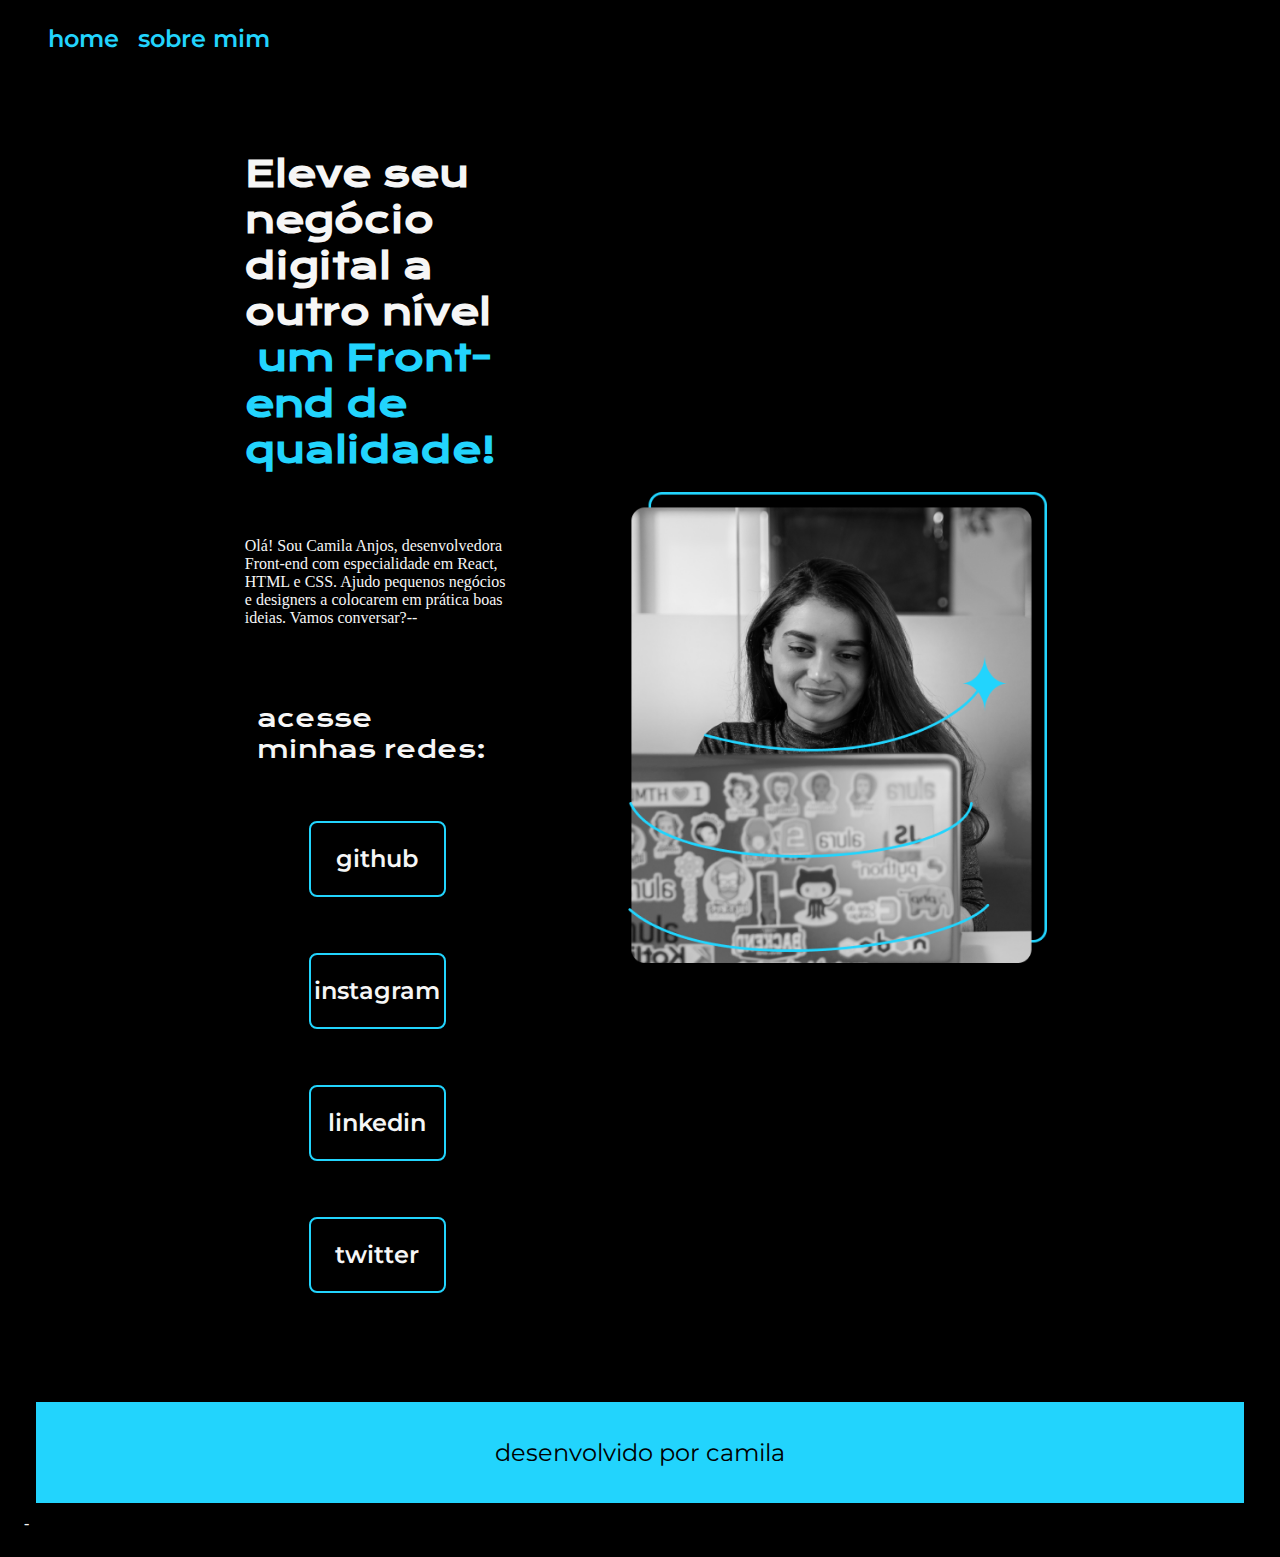
<file: index.html>
<!DOCTYPE html>
<html lang="pt-br">
<head>
    <meta charset="UTF-8">
    <meta http-equiv="x-UA-Compatible" content="IE=edge">
    <meta name="viewport" content="width=device-width, initial-scale=1.0">
    <title>portfolio</title>
    <link rel="stylesheet" href="./styls/style.css">
</head>
<body>
   <header class="cabeçalho">
    <nav class="cabeçalho__menu__link" href="index.html">home</a>
       <a class="cabeçalho__menu__link" href="about.html">sobre mim</a>
       
    </nav>
   </header>
   <main class="apresentacao">
      <section class="apresentacao__conteudo">
         <h1 class="apresentacao__conteudo__titulo">Eleve seu negócio digital a outro nível 
         <strong class="titulo-destaque">um Front-end de qualidade! 
          </strong></h1>
          <p class="apresentacao__conteudo__texto">Olá! Sou Camila Anjos, desenvolvedora Front-end com especialidade em React, HTML e CSS</strong>. Ajudo pequenos negócios e designers a colocarem em prática boas ideias. Vamos conversar?--</p>
          <div class="apresentacao__links">
            <h2 class="apresentacao__links__subtitulo">acesse minhas redes:</h2>
          <a class= "apresentacao__links__navegacao" href="https://github.com/camillaanjos09">github</a>
            <a class="apresentacao__links__navegacao" href="https://instagram.com/camillaanjos__" >instagram</a>
            <a class="apresentacao__links__navegacao" href="https://www.linkedin.com/in/camila-santos-0074622b4?utm_source=share&utm_campaign=share_via&utm_content=profile&utm_medium=android_app" >linkedin</a>
            <a class="apresentacao__links__navegacao" href="https://x.com/camillaanjos?t=FMGmLmJ07VAk2QPePSJ0YA&s=09" >twitter</a>
            
         </div>
      </section>
      

     <img class="apresentacao__imagem" src="./assets/Imagem.png" alt="foto da Joana Ssantos programando">
  </main>   
  <footer class="rodape">
    <p>desenvolvido por camila</p>
  </footer>
</body>
</html>-
</file>
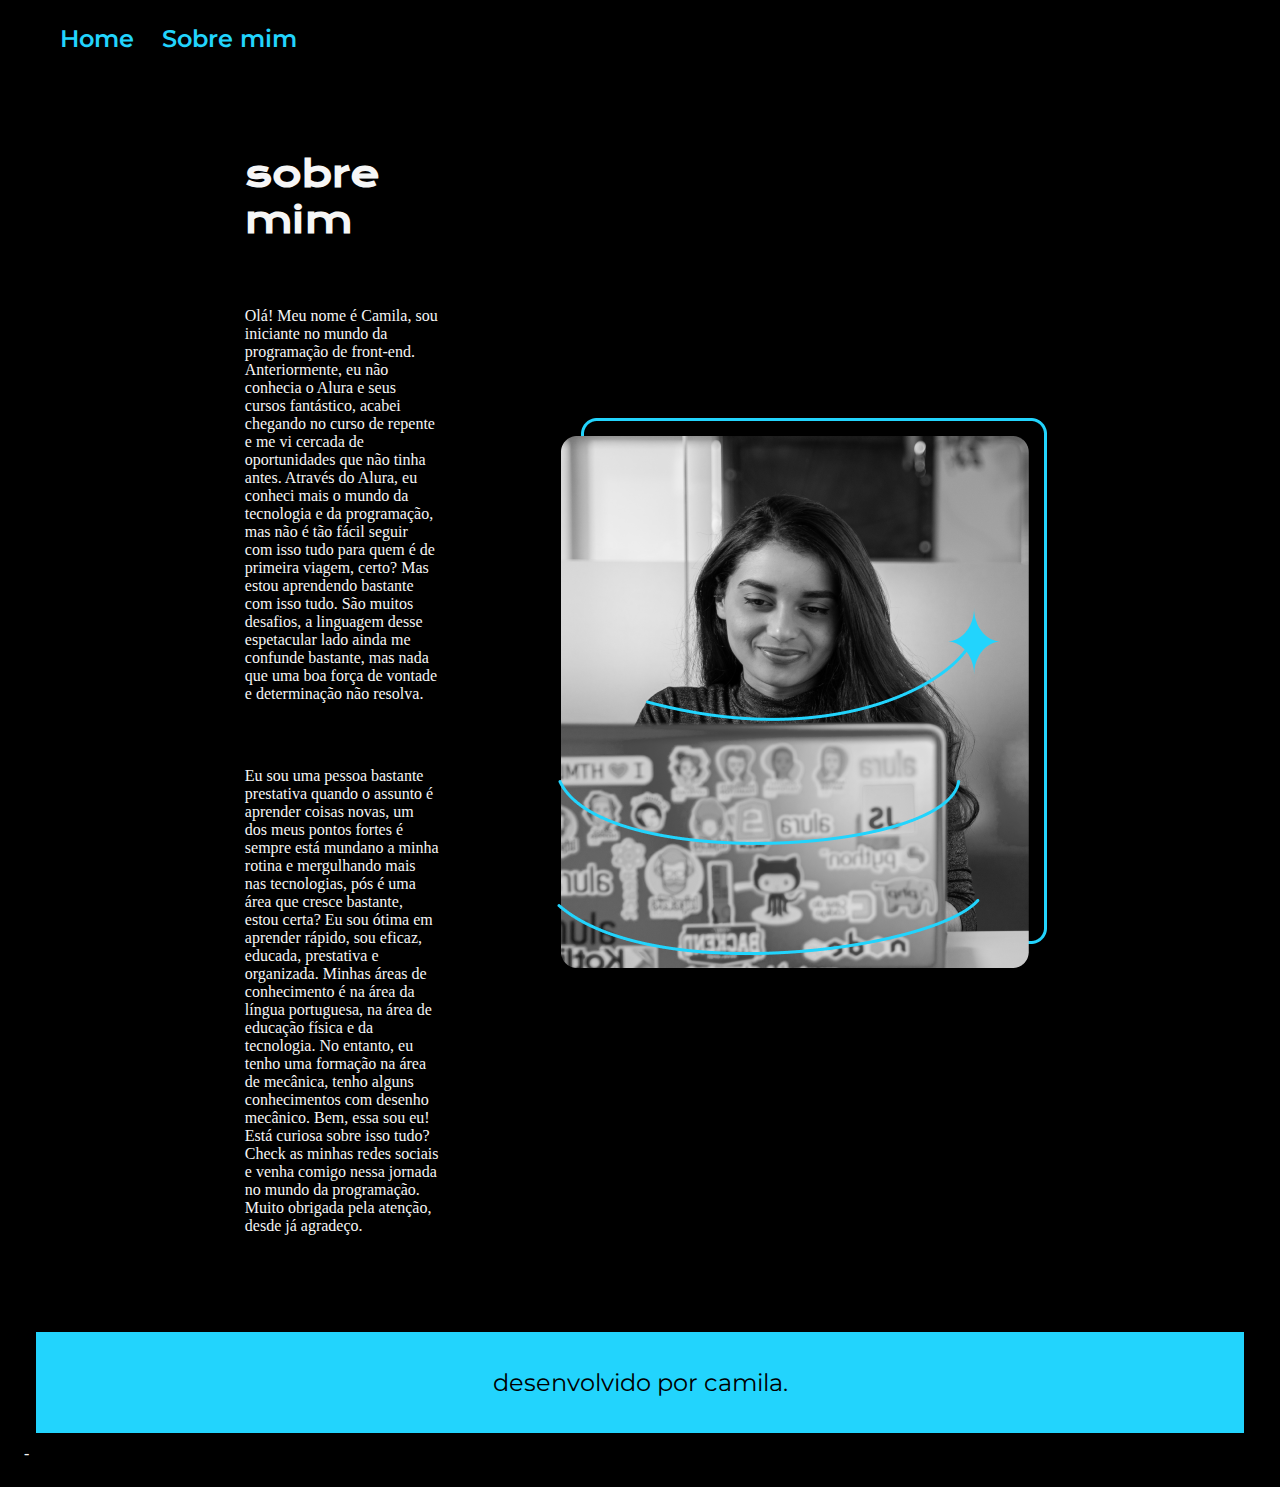
<file: about.html>
<!DOCTYPE html>
<html lang="pt-br">
<head>
    <meta charset="UTF-8">
    <meta name="viewport" content="width=device-width, initial-scale=1.0">
    <title>sobre mim</title>
    <link rel="stylesheet" href="./styls/style.css">
</head>
<body>
<header>
    

<nav class="cabeçalho__menu">
    <a class="cabeçalho__menu__link" href="index.html">Home</a>
    <a class="cabeçalho__menu__link" href="about.html">Sobre mim</a>
</nav> 
</header>

<main class="apresentacao">
<section class="apresentacao__conteudo">
     <h1 class="apresentacao__conteudo__titulo">sobre mim</h1>
     <p class="apresentacao__conteudo__texto">Olá! Meu nome é Camila, sou iniciante no mundo da programação de front-end.
        Anteriormente, eu não conhecia o Alura e seus cursos fantástico, acabei chegando no curso de repente e me vi cercada de oportunidades que não tinha antes. Através do Alura, eu conheci mais o mundo da tecnologia e da programação, mas não é tão fácil seguir com isso tudo para quem é de primeira viagem, certo?
        Mas estou aprendendo bastante com isso tudo. São muitos desafios, a linguagem desse espetacular lado ainda me confunde bastante, mas nada que uma boa força de vontade e determinação não resolva.</p>
     <p class="apresentacao__conteudo__texto">Eu sou uma pessoa bastante prestativa quando o assunto é aprender coisas novas, um dos meus pontos fortes é sempre está mundano a minha rotina e mergulhando mais nas tecnologias, pós é uma área que cresce bastante, estou certa? Eu sou ótima em aprender rápido, sou eficaz, educada, prestativa e organizada.
        Minhas áreas de conhecimento é na área da língua portuguesa, na área de educação física e da tecnologia.
        No entanto, eu tenho uma formação na área de mecânica, tenho alguns conhecimentos com desenho mecânico.
        Bem, essa sou eu!
        Está curiosa sobre isso tudo?
        Check as minhas redes sociais e venha comigo nessa jornada no mundo da programação.
        
        Muito obrigada pela atenção, desde já agradeço.</p>
</section>
<img img src="./assets/Imagem.png" alt="foto da Joana Santos programando">
</main>


<footer class="rodape">
    <p>desenvolvido por camila.</p>
  </footer>-
</body>
</html>
</file>
<file: styls/style.css>
@import url('https://fonts.googleapis.com/css2?family=Krona+One&family=Montserrat:wght@400;600&display=swap');

:root {
    --cor-primaria: #000000;
    --cor-segundaria: #f6f6f6;
    --cor-terciaria: #22D4FD;
    --cor-hover: #272727;

    --fonte-primaria: 'Krona One', sans-serif;
    --fonte-secundaria: 'Montserrat', sans-serif;
}

* {
    margin: 12px;
    padding: 0;

}

body {
    box-sizing: border-box;
    background-color: var(--cor-primaria);
    color: var(--cor-segundaria);
}

.cabecalho {
    padding: 2% 0% 0% 15%;
}

.cabecalho__menu {
    display: flex;

}

.cabeçalho__menu__link {
    font-family: var(--fonte-secundaria);
    font-size: 1.5rem;
    font-weight: 600;
    color:var(--cor-terciaria);
    text-decoration: none;
}

    .apresentacao {
        padding: 5% 15%;
        display: flex;
        align-items: center;
        justify-content: space-between;
        gap: 82px;
    }

.apresentacao__conteudo {
    width:50%; 
    display: flex;   
    flex-direction: column;    
    gap: 40px;

}

.apresentacao__conteudo__titulo { 
    font-size: 2.25rem;
    font-family: var(--fonte-primaria); }

.titulo-destaque {
     color: var(--cor-terciaria);
 }

.apresentacao__links__subtitulo {
    font-family: var(--fonte-primaria);
    font-weight: 400;
    font-size: 1.5rem ;
}

.apresentacao__links {
    display: flex;
    flex-direction: column;
    justify-content: space-between;
    align-items: center;
    gap: 32px;
    }

.apresentacao__links__navegacao {
    display: flex;
    justify-content: center;
    gap: 16px;
    border: 2px solid var(--cor-terciaria);
    width: 50%;
    text-align: center;
    border-radius: 8px;
    font-size: 1.5rem;
    font-weight: 600;
    padding: 21.5px 0;
    text-decoration: none;
    color:var(--cor-segundaria);
    font-family: var(--fonte-secundaria);

}

.apresentacao__links_link:hover {
    background-color: var(--cor-hover);
}

.apresentacao__imagem {
    width: 50%;
}

.rodape {
     padding: 24px;
    color: var(--cor-primaria);
    background-color: var(--cor-terciaria);
    text-align: center;
    font-family: var(--fonte-secundaria);
    font-size: 1.5rem;
    font-weight: 400;
}

@media (max-width: 1200px) {
    .cabecalho {
        padding: 10%;
    }

    .cabecalho {
        justify-content: center;
    }

    .apresentacao {
        flex-direction: column-reverse;
        padding: 5%;
    }

    .apresentacao__conteudo {
        width: auto;
    }

 }
</file>
